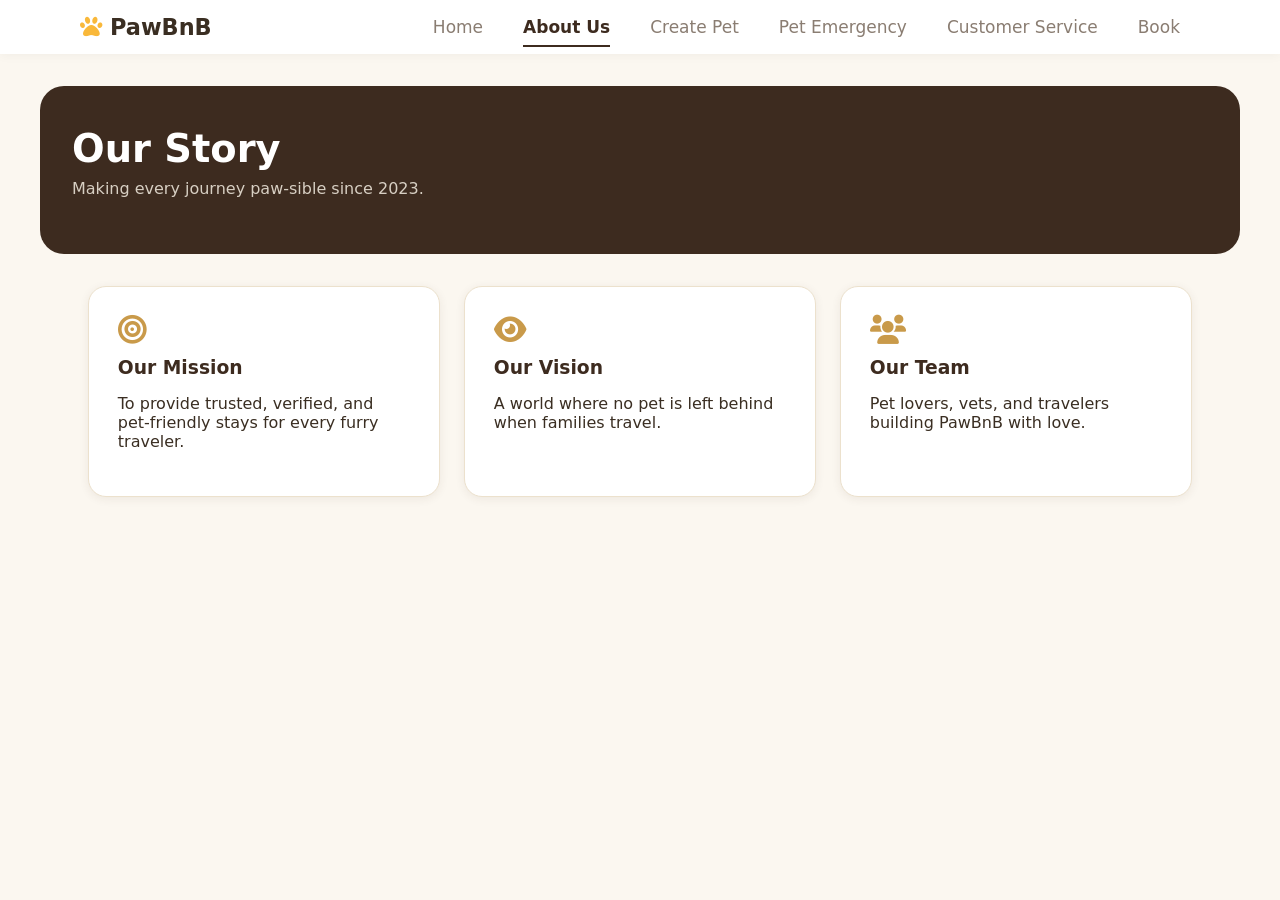
<file: about us.html>
<!DOCTYPE html>
<html lang="en">
<head>
  <meta charset="UTF-8" />
  <meta name="viewport" content="width=device-width, initial-scale=1.0" />
  <title>PawBnB · About Us</title>
  <link rel="stylesheet" href="https://cdnjs.cloudflare.com/ajax/libs/font-awesome/6.0.0-beta3/css/all.min.css" />
  <link href="https://fonts.googleapis.com/css2?family=Inter:opsz,wght@14..32,400;14..32,600;14..32,800&display=swap" rel="stylesheet" />
  <link rel="stylesheet" href="style.css">
</head>
<body>
  <nav class="navbar">
    <div class="nav-container">
      <div class="nav-logo"><i class="fas fa-paw" style="color:#f9b83a;"></i><span>PawBnB</span></div>
      <ul class="nav-links">
        <li><a href="index.html">Home</a></li>
        <li><a href="about us.html" class="active">About Us</a></li>
        <li><a href="create pet profile.html">Create Pet</a></li>
        <li><a href="pet emergency assitance.html">Pet Emergency</a></li>
        <li><a href="costumer service.html">Customer Service</a></li>
        <li><a href="book.html">Book</a></li>
      </ul>
    </div>
  </nav>

  <section class="page-header">
    <h1>Our Story</h1>
    <p>Making every journey paw-sible since 2023.</p>
  </section>

  <section class="content-grid">
    <div class="about-card"><i class="fas fa-bullseye"></i><h3>Our Mission</h3><p>To provide trusted, verified, and pet-friendly stays for every furry traveler.</p></div>
    <div class="about-card"><i class="fas fa-eye"></i><h3>Our Vision</h3><p>A world where no pet is left behind when families travel.</p></div>
    <div class="about-card"><i class="fas fa-users"></i><h3>Our Team</h3><p>Pet lovers, vets, and travelers building PawBnB with love.</p></div>
  </section>
</body>
</html>
</file>
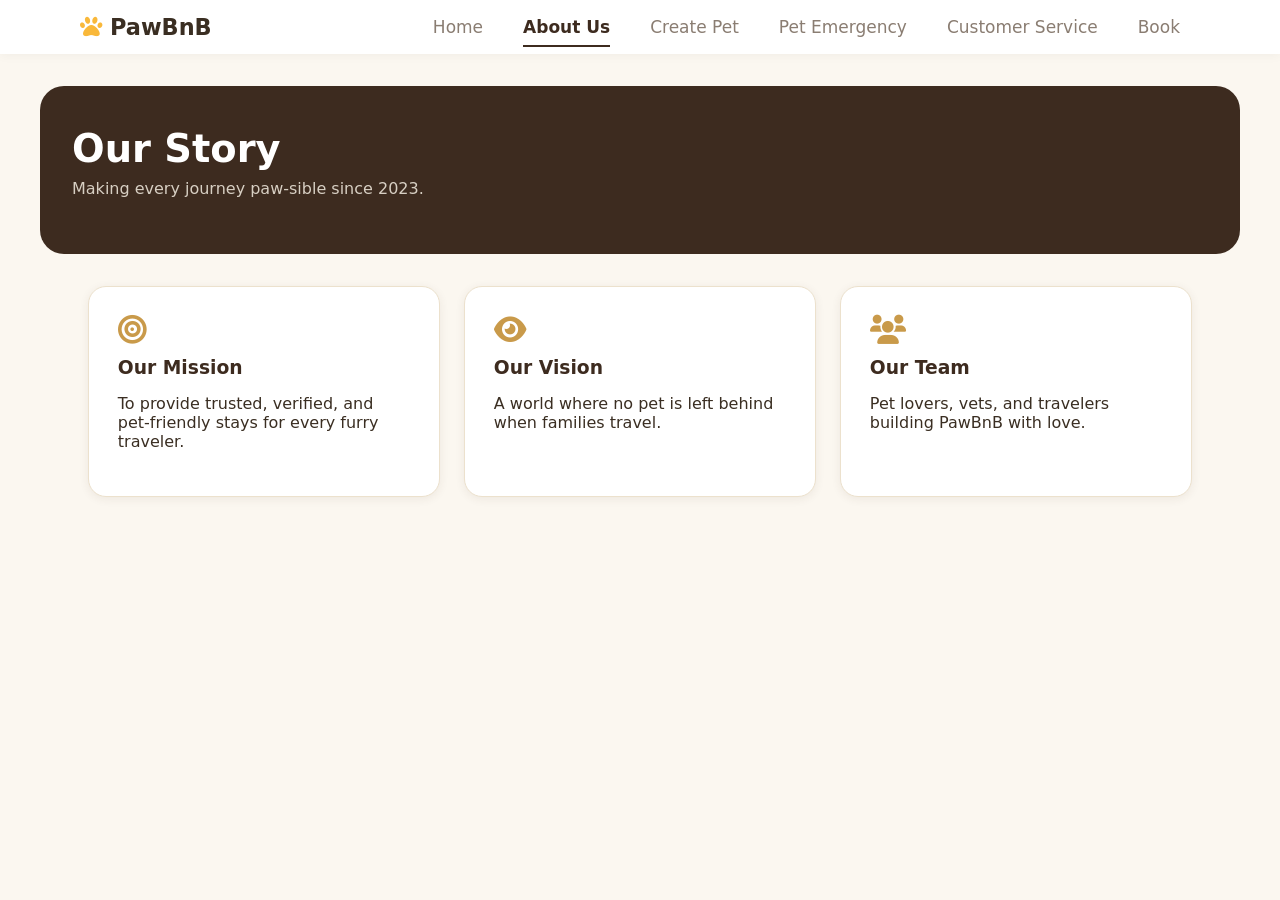
<file: about-us.html>
<!DOCTYPE html>
<html lang="en">
<head>
  <meta charset="UTF-8" />
  <meta name="viewport" content="width=device-width, initial-scale=1.0" />
  <title>PawBnB · About Us</title>
  <link rel="stylesheet" href="https://cdnjs.cloudflare.com/ajax/libs/font-awesome/6.0.0-beta3/css/all.min.css" />
  <link href="https://fonts.googleapis.com/css2?family=Inter:opsz,wght@14..32,400;14..32,600;14..32,800&display=swap" rel="stylesheet" />
  <link rel="stylesheet" href="style.css">
</head>
<body>
  <nav class="navbar">
    <div class="nav-container">
      <div class="nav-logo"><i class="fas fa-paw" style="color:#f9b83a;"></i><span>PawBnB</span></div>
      <ul class="nav-links">
        <li><a href="index.html">Home</a></li>
        <li><a href="about-us.html" class="active">About Us</a></li>
        <li><a href="create-pet-profile.html">Create Pet</a></li>
        <li><a href="pet-emergency-assistance.html">Pet Emergency</a></li>
        <li><a href="customer-service.html">Customer Service</a></li>
        <li><a href="book.html">Book</a></li>
      </ul>
    </div>
  </nav>

  <section class="page-header">
    <h1>Our Story</h1>
    <p>Making every journey paw-sible since 2023.</p>
  </section>

  <section class="content-grid">
    <div class="about-card"><i class="fas fa-bullseye"></i><h3>Our Mission</h3><p>To provide trusted, verified, and pet-friendly stays for every furry traveler.</p></div>
    <div class="about-card"><i class="fas fa-eye"></i><h3>Our Vision</h3><p>A world where no pet is left behind when families travel.</p></div>
    <div class="about-card"><i class="fas fa-users"></i><h3>Our Team</h3><p>Pet lovers, vets, and travelers building PawBnB with love.</p></div>
  </section>
</body>
</html>
</file>
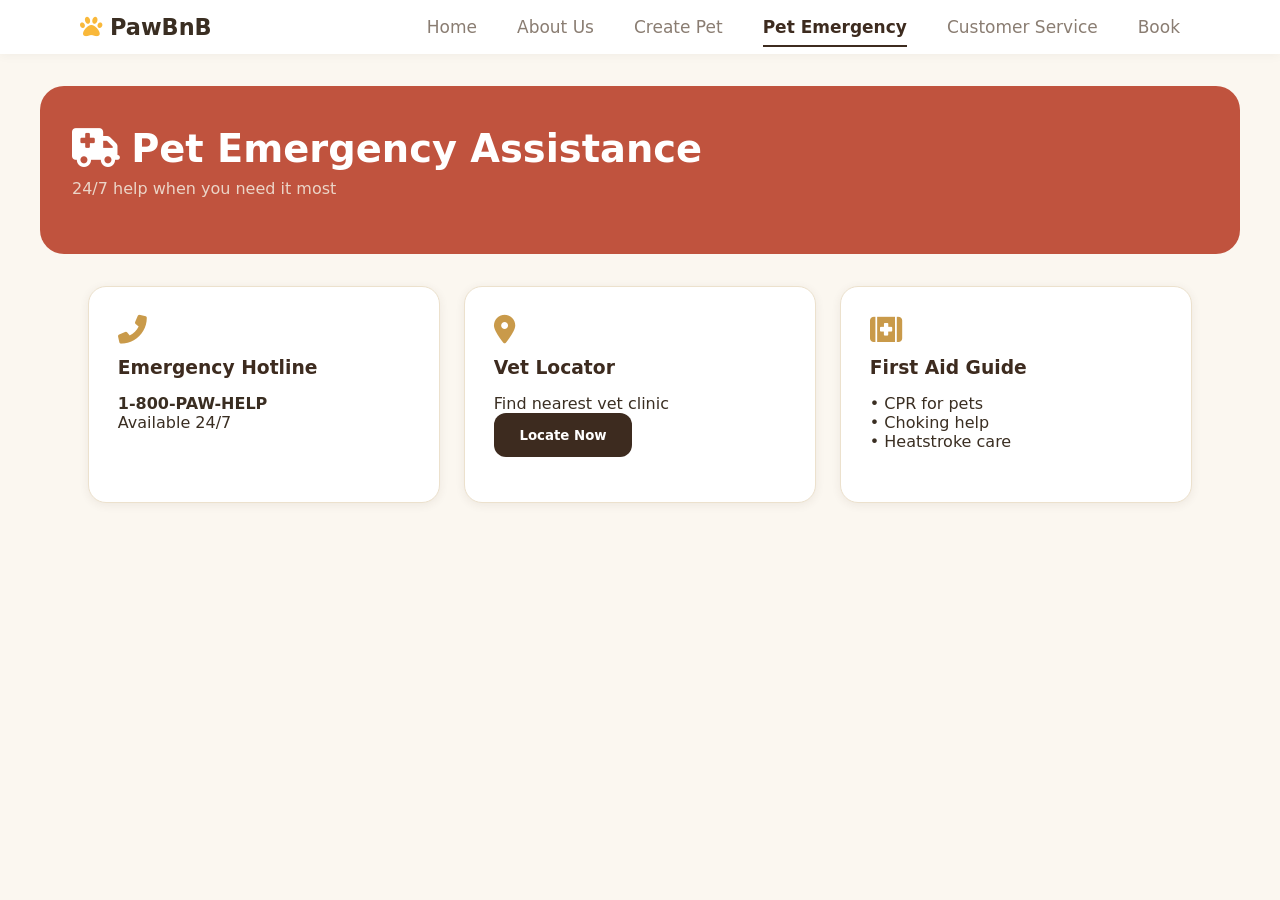
<file: pet emergency assitance.html>
<!DOCTYPE html>
<html lang="en">
<head>
  <meta charset="UTF-8" /><meta name="viewport" content="width=device-width, initial-scale=1.0" />
  <title>PawBnB · Pet Emergency</title>
  <link rel="stylesheet" href="https://cdnjs.cloudflare.com/ajax/libs/font-awesome/6.0.0-beta3/css/all.min.css" />
  <link href="https://fonts.googleapis.com/css2?family=Inter:opsz,wght@14..32,400;14..32,600;14..32,800&display=swap" rel="stylesheet" />
  <link rel="stylesheet" href="style.css">
</head>
<body>
  <nav class="navbar"><div class="nav-container">
    <div class="nav-logo"><i class="fas fa-paw" style="color:#f9b83a;"></i><span>PawBnB</span></div>
    <ul class="nav-links">
      <li><a href="index.html">Home</a></li><li><a href="about us.html">About Us</a></li>
      <li><a href="create pet profile.html">Create Pet</a></li>
      <li><a href="pet emergency assitance.html" class="active">Pet Emergency</a></li>
      <li><a href="costumer service.html">Customer Service</a></li><li><a href="book.html">Book</a></li>
    </ul>
  </div></nav>

  <section class="page-header emergency"><h1><i class="fas fa-ambulance"></i> Pet Emergency Assistance</h1><p>24/7 help when you need it most</p></section>
  <section class="content-grid">
    <div class="emergency-card"><h3><i class="fas fa-phone-alt"></i> Emergency Hotline</h3><p><strong>1-800-PAW-HELP</strong><br>Available 24/7</p></div>
    <div class="emergency-card"><h3><i class="fas fa-map-marker-alt"></i> Vet Locator</h3><p>Find nearest vet clinic<br><button class="btn-primary">Locate Now</button></p></div>
    <div class="emergency-card"><h3><i class="fas fa-first-aid"></i> First Aid Guide</h3><p>• CPR for pets<br>• Choking help<br>• Heatstroke care</p></div>
  </section>
</body>
</html>
</file>
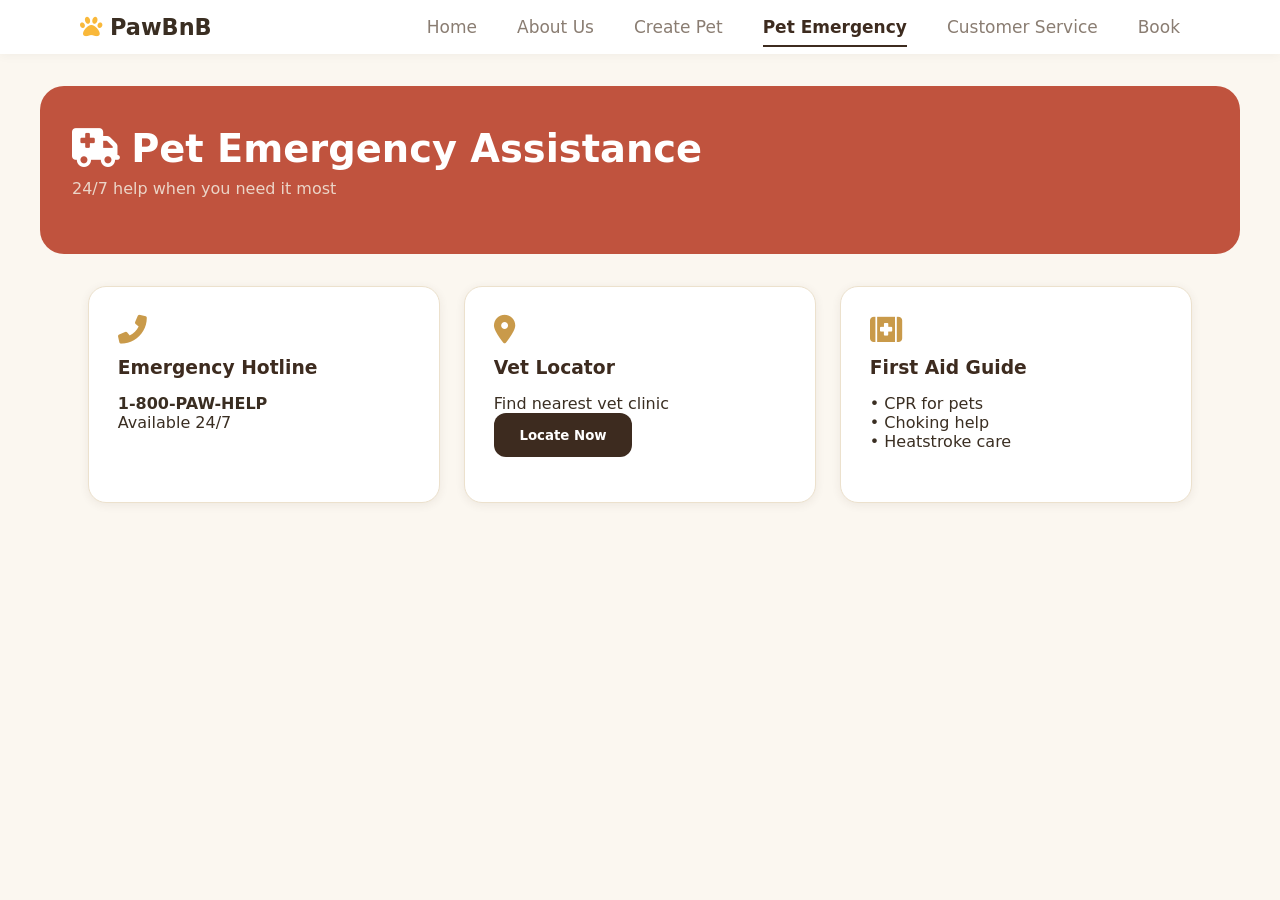
<file: pet-emergency-assitance.html>
<!DOCTYPE html>
<html lang="en">
<head>
  <meta charset="UTF-8" /><meta name="viewport" content="width=device-width, initial-scale=1.0" />
  <title>PawBnB · Pet Emergency</title>
  <link rel="stylesheet" href="https://cdnjs.cloudflare.com/ajax/libs/font-awesome/6.0.0-beta3/css/all.min.css" />
  <link href="https://fonts.googleapis.com/css2?family=Inter:opsz,wght@14..32,400;14..32,600;14..32,800&display=swap" rel="stylesheet" />
  <link rel="stylesheet" href="style.css">
</head>
<body>
  <nav class="navbar"><div class="nav-container">
    <div class="nav-logo"><i class="fas fa-paw" style="color:#f9b83a;"></i><span>PawBnB</span></div>
    <ul class="nav-links">
      <li><a href="index.html">Home</a></li><li><a href="about-us.html">About Us</a></li>
      <li><a href="create-pet-profile.html">Create Pet</a></li>
      <li><a href="pet-emergency-assistance.html" class="active">Pet Emergency</a></li>
      <li><a href="customer-service.html">Customer Service</a></li><li><a href="book.html">Book</a></li>
    </ul>
  </div></nav>

  <section class="page-header emergency"><h1><i class="fas fa-ambulance"></i> Pet Emergency Assistance</h1><p>24/7 help when you need it most</p></section>
  <section class="content-grid">
    <div class="emergency-card"><h3><i class="fas fa-phone-alt"></i> Emergency Hotline</h3><p><strong>1-800-PAW-HELP</strong><br>Available 24/7</p></div>
    <div class="emergency-card"><h3><i class="fas fa-map-marker-alt"></i> Vet Locator</h3><p>Find nearest vet clinic<br><button class="btn-primary">Locate Now</button></p></div>
    <div class="emergency-card"><h3><i class="fas fa-first-aid"></i> First Aid Guide</h3><p>• CPR for pets<br>• Choking help<br>• Heatstroke care</p></div>
  </section>
</body>
</html>
</file>
<file: style.css>
/* =========================================================
   PawBnB — shared styles (ONE CSS FOR ALL PAGES)
   Base tokens from your original design + new pages
   ========================================================= */
:root {
  --cream: #FBF7F0;
  --cream-2: #F3ECE0;
  --brown-dark: #3D2B1F;
  --brown: #6B4C32;
  --brown-mid: #A9855F;
  --gold: #C99A4A;
  --green: #2F6E4E;
  --green-dark: #24583F;
  --red: #C0533E;
  --text: #3A2E22;
  --text-muted: #8A7D72;
  --white: #FFFFFF;
  --border: #ECE1CD;
  --shadow: 0 2px 10px rgba(74, 54, 38, 0.08);
  --radius: 14px;
}

* { box-sizing: border-box; }

body {
  margin: 0;
  font-family: 'Segoe UI', 'Trebuchet MS', system-ui, sans-serif;
  background: var(--cream);
  color: var(--text);
}

a { text-decoration: none; color: inherit; }
ul { list-style: none; margin: 0; padding: 0; }
button { font-family: inherit; cursor: pointer; }
h1, h2, h3 { margin: 0; color: var(--brown-dark); }

/* ---------- Top navbar (OLD + NEW COMPATIBLE) ---------- */
.navbar {
  display: flex;
  align-items: center;
  justify-content: space-between;
  padding: 14px 48px;
  background: var(--white);
  position: sticky;
  top: 0;
  z-index: 100;
  box-shadow: 0 2px 10px rgba(0,0,0,0.04);
}

.brand { display: flex; align-items: center; gap: 12px; }
.brand-icon { width: 52px; height: 52px; display: flex; align-items: center; justify-content: center; }
.brand-icon svg { width: 100%; height: 100%; }
.brand-text { line-height: 1.1; }
.brand-name { font-size: 24px; font-weight: 800; color: var(--brown-dark); letter-spacing: -0.3px; }
.brand-tag { font-size: 10.5px; color: var(--text-muted); margin-top: 2px; }
.brand-tag .accent { color: var(--red); font-weight: 600; }

.nav-links { display: flex; align-items: center; }
.nav-links a {
  font-size: 17px;
  color: var(--text-muted);
  font-weight: 500;
  padding-bottom: 8px;
  margin: 0 20px;
  transition: .2s;
}
.nav-links a.active {
  color: var(--brown-dark);
  font-weight: 600;
  border-bottom: 2px solid var(--brown-dark);
}
.nav-links a:hover { color: var(--brown-dark); }

/* Old nav-actions (icon buttons + user chip) */
.nav-actions { display: flex; align-items: center; }
.nav-actions > * { margin-left: 22px; }
.nav-actions > *:first-child { margin-left: 0; }
.icon-btn {
  position: relative;
  width: 32px; height: 32px;
  color: var(--brown-dark);
  display: flex; align-items: center; justify-content: center;
}
.icon-btn svg { width: 100%; height: 100%; }
.badge {
  position: absolute; top: -6px; right: -7px;
  background: var(--green); color: white; font-size: 10px; font-weight: 700;
  border-radius: 50%; width: 16px; height: 16px;
  display: flex; align-items: center; justify-content: center;
}
.user-chip { display: flex; align-items: center; gap: 8px; font-size: 15.5px; font-weight: 500; color: var(--brown-dark); }
.user-chip .avatar {
  width: 26px; height: 26px; border-radius: 50%;
  background: var(--cream-2); display: flex; align-items: center; justify-content: center;
  color: var(--text-muted);
}
.user-chip .avatar svg { width: 15px; height: 15px; }
.user-chip .chevron { width: 12px; height: 12px; color: var(--text-muted); }

/* New nav-container (for Font Awesome version) */
.nav-container{
  max-width:1200px;margin:0 auto;
  display:flex;justify-content:space-between;align-items:center;
  padding:0 2rem;width:100%;
}
.nav-logo{font-weight:800;font-size:1.4rem;display:flex;align-items:center;gap:.5rem}

/* ---------- Hero ---------- */
.hero {
  position: relative;
  background: var(--cream);
  padding: 72px 48px 56px;
  overflow: hidden;
}
.hero-inner { max-width: 620px; }
.hero h1 {
  font-size: 56px;
  font-weight: 800;
  line-height: 1.15;
  letter-spacing: -0.5px;
  color: var(--brown-dark);
}
.hero h1 .highlight {
  color: var(--red);
  position: relative;
  display: inline-block;
}
.hero h1 .highlight svg.underline {
  position: absolute;
  left: 0; bottom: -14px;
  width: 100%;
  height: 16px;
}

.btn-book {
  margin-top: 34px;
  display: inline-flex;
  align-items: center;
  padding: 15px 34px;
  border-radius: 10px;
  border: none;
  background: var(--green);
  color: var(--white);
  font-size: 19px;
  font-weight: 700;
  box-shadow: 0 6px 16px rgba(47,110,78,0.28);
}
.btn-book:hover { background: var(--green-dark); }

.paw-decor {
  position: absolute;
  right: 90px;
  top: 56%;
  transform: translateY(-50%);
  width: 130px;
  color: var(--green);
  opacity: 0.95;
}
.paw-decor svg { width: 100%; height: auto; }

/* ---------- Quick action cards ---------- */
.quick-actions {
  display: flex;
  gap: 24px;
  padding: 0 48px;
  margin-top: 34px;
  flex-wrap: wrap;
}
.action-card {
  flex: 1;
  min-width: 300px;
  display: flex;
  align-items: center;
  gap: 18px;
  background: var(--white);
  border: 1px solid var(--border);
  border-radius: var(--radius);
  padding: 18px 22px;
  box-shadow: var(--shadow);
  position: relative;
  transition: transform .15s ease, box-shadow .15s ease;
}
.action-card:hover { transform: translateY(-2px); box-shadow: 0 8px 20px rgba(74,54,38,0.10); }
.action-emoji { font-size: 34px; line-height: 1; flex-shrink: 0; }
.action-card h3 { font-size: 19px; font-weight: 600; color: var(--brown-dark); flex: 1; }
.action-arrow {
  width: 34px; height: 34px; border-radius: 50%;
  background: var(--cream-2);
  display: flex; align-items: center; justify-content: center;
  color: var(--brown-dark);
  flex-shrink: 0;
}
.action-arrow svg { width: 15px; height: 15px; }

/* ---------- Bottom trust strip ---------- */
.trust-strip {
  display: flex;
  padding: 40px 48px 56px;
  margin-top: 6px;
}
.trust-item {
  flex: 1;
  display: flex;
  align-items: center;
  gap: 14px;
  padding: 0 28px;
  border-left: 1px solid var(--border);
}
.trust-item:first-child { border-left: none; padding-left: 0; }
.trust-icon {
  width: 30px; height: 30px;
  color: var(--green);
  flex-shrink: 0;
}
.trust-icon svg { width: 100%; height: 100%; }
.trust-label { font-size: 15px; font-weight: 500; color: var(--text); }

/* ---------- NEW PAGES STYLES (Fixes your screenshot) ---------- */
.page-header{
  max-width:1200px;
  margin:2rem auto 1rem;
  padding:2.5rem 2rem;
  background:var(--brown-dark);
  color:white;
  border-radius:24px;
}
.page-header.emergency{ background:var(--red); }
.page-header h1{
  font-size:2.4rem;
  color:white;
  display:flex;
  align-items:center;
  gap:.7rem;
}
.page-header p{
  opacity:.85;
  margin-top:.5rem;
  color:#F3ECE0;
}

/* Grids for all new pages */
.content-grid, .quick-features{
  max-width:1200px;
  margin:2rem auto;
  padding:0 48px;
  display:grid;
  grid-template-columns:repeat(auto-fit,minmax(280px,1fr));
  gap:1.5rem;
}

.about-card,.emergency-card,.support-card,.feature-card{
  background:var(--white);
  padding:1.8rem;
  border-radius:18px;
  box-shadow:var(--shadow);
  border:1px solid var(--border);
  transition:.2s;
}
.about-card:hover,.emergency-card:hover,.support-card:hover,.feature-card:hover{
  transform:translateY(-4px);
  box-shadow:0 8px 20px rgba(74,54,38,0.12);
}
.about-card i,.emergency-card i,.support-card i,.feature-card i{
  font-size:1.8rem;
  color:var(--gold);
  margin-bottom:.8rem;
  display:block;
}
.about-card h3,.emergency-card h3,.support-card h3{ margin-bottom:.5rem; }

/* Forms for Pet Profile, Book, Customer Assistance */
.form-section{
  max-width:700px;
  margin:2rem auto;
  padding:0 48px;
}
.pet-form{
  background:white;
  padding:2rem;
  border-radius:18px;
  display:flex;
  flex-direction:column;
  gap:1.2rem;
  box-shadow:var(--shadow);
  border:1px solid var(--border);
}
.pet-form label{
  font-weight:600;
  display:flex;
  flex-direction:column;
  gap:.4rem;
  color:var(--brown-dark);
}
.pet-form input,.pet-form select,.pet-form textarea{
  padding:.8rem 1rem;
  border:1.5px solid var(--border);
  border-radius:10px;
  font-family:inherit;
  font-size:1rem;
  outline:none;
  background:var(--cream);
}
.pet-form input:focus,.pet-form textarea:focus,.pet-form select:focus{
  border-color:var(--gold);
  background:white;
}
.btn-primary{
  background:var(--brown-dark);
  color:white;
  padding:.9rem 1.6rem;
  border-radius:12px;
  border:none;
  text-decoration:none;
  display:inline-flex;
  align-items:center;
  justify-content:center;
  gap:.5rem;
  font-weight:700;
  cursor:pointer;
  transition:.2s;
}
.btn-primary:hover{ background:#2a1d14; transform:translateY(-1px); }
.btn-primary:disabled{ opacity:.6; cursor:not-allowed; transform:none; }
.feature-link{ color:var(--brown-dark); font-weight:600; }
.feature-link:hover{ color:var(--red); }

/* FAQ FIX - ADD THIS */
.card-icon{width:44px;height:44px;border-radius:12px;background:#FFF1D6;display:flex;align-items:center;justify-content:center;margin-bottom:12px}
.card-icon i{margin:0 !important}
.btn-ghost{margin-top:12px;width:100%;height:40px;border-radius:999px;border:1px solid var(--border);background:#fff;font-weight:600;cursor:pointer}
.faq-panel{display:grid;grid-template-rows:0fr;opacity:0;transition:.45s;overflow:hidden}
.faq-panel.open{grid-template-rows:1fr;opacity:1;margin-top:16px}
.faq-panel-inner{overflow:hidden}
.faq-list{display:flex;flex-direction:column;gap:10px;padding-top:12px;border-top:1px solid var(--border)}
.faq-item{border-radius:14px;border:1px solid var(--border);background:var(--cream);overflow:hidden;cursor:pointer}
.faq-item.open{background:#fff;border-color:var(--gold)}
.faq-q{padding:14px 16px;display:flex;justify-content:space-between;align-items:center;font-weight:600}
.faq-q span{width:26px;height:26px;border-radius:50%;background:#fff;border:1px solid var(--border);display:flex;align-items:center;justify-content:center;transition:.3s}
.faq-item.open .faq-q span{background:var(--brown-dark);color:#fff;transform:rotate(180deg)}
.faq-a{display:grid;grid-template-rows:0fr;transition:.35s}
.faq-item.open .faq-a{grid-template-rows:1fr}
.faq-a-inner{overflow:hidden}
.faq-a-inner>div{padding:0 16px 16px;font-size:13px;color:var(--text-muted);line-height:1.6}

/* Footer (for new design) */
footer{
  background:var(--brown-dark);
  color:#f3ece0;
  margin-top:4rem;
  padding:2rem;
}
.footer-inner{
  max-width:1200px;
  margin:0 auto;
  display:flex;
  justify-content:space-between;
  gap:2rem;
  flex-wrap:wrap;
}
.footer-col h4{ color:white; margin-bottom:.8rem; }
.footer-col a{
  color:#f3ece0;
  opacity:.7;
  text-decoration:none;
  display:block;
  margin:.3rem 0;
}
.footer-col a:hover{ opacity:1; color:white; }
.footer-bottom{
  text-align:center;
  margin-top:2rem;
  opacity:.5;
  border-top:1px solid rgba(255,255,255,.1);
  padding-top:1rem;
}

/* ---------- Responsive ---------- */
@media (max-width: 900px) {
  .navbar { padding: 14px 22px; flex-wrap: wrap; gap: 12px; }
  .nav-links { order: 3; width: 100%; justify-content: center; gap: 24px; flex-wrap: wrap; }
  .hero { padding: 48px 22px 40px; }
  .hero h1 { font-size: 38px; }
  .paw-decor { display: none; }
  .quick-actions { padding: 0 22px; }
  .action-card { min-width: 100%; }
  .trust-strip { flex-direction: column; padding: 32px 22px; gap: 18px; }
  .trust-item { border-left: none; padding: 0; }
  .content-grid, .quick-features, .form-section, .nav-container, .page-header{
    padding-left:22px;
    padding-right:22px;
  }
}

/* =========================================================
   AUTH PAGES — login.html / signup.html
   Reuses .page-header, .form-section, .pet-form, .btn-primary
   so sign-in/sign-up sit on the same visual system as the
   rest of the site. Only the wrapper/status bits are new.
   ========================================================= */
.auth-wrap{
  min-height:calc(100vh - 74px);
  background:var(--cream);
  padding-bottom:3rem;
}
.auth-wrap .form-section{ margin-top:2.5rem; }
.auth-wrap .pet-form{ max-width:440px; margin:0 auto; }

.auth-icon{
  width:52px;height:52px;border-radius:14px;
  background:#FFF1D6;color:var(--brown-dark);
  display:flex;align-items:center;justify-content:center;
  margin:0 auto 1rem;
}
.auth-icon svg{ width:24px;height:24px; }

.auth-wrap .page-header{ text-align:center; }
.auth-wrap .page-header h1{ justify-content:center; }

.form-msg{
  display:none;
  padding:.7rem 1rem;
  border-radius:10px;
  font-size:.9rem;
  font-weight:500;
}
.form-msg.error{ display:block; background:#FBE7E4; color:var(--red); border:1px solid #F1C3BC; }
.form-msg.success{ display:block; background:#E5F1E7; color:var(--green-dark); border:1px solid #C3DFC8; }

.auth-switch{
  text-align:center;
  margin-top:1.4rem;
  font-size:.92rem;
  color:var(--text-muted);
}
.auth-switch a{ color:var(--red); font-weight:700; }
.auth-switch a:hover{ text-decoration:underline; }

/* =========================================================
   ADMIN DASHBOARD — admindashboard.html
   Same tokens as the rest of the site (--brown-dark, --gold,
   --green, --red, --border, --shadow, --radius).
   ========================================================= */
.dash-layout{ display:flex; min-height:calc(100vh - 74px); background:var(--cream); }

.dash-sidebar{
  width:230px; flex-shrink:0;
  background:var(--brown-dark); color:#f3ece0;
  padding:2rem 1.1rem; display:flex; flex-direction:column; gap:.3rem;
}
.dash-sidebar .dash-title{
  color:var(--gold); font-weight:800; font-size:1.05rem;
  margin-bottom:1.5rem; padding:0 .6rem;
  display:flex; align-items:center; gap:.5rem;
}
.dash-link{
  display:flex; align-items:center; gap:.7rem;
  padding:.7rem .8rem; border-radius:10px;
  color:#e3d6c2; font-weight:600; font-size:.9rem;
  transition:background .15s,color .15s;
}
.dash-link svg{ width:18px; height:18px; }
.dash-link:hover,.dash-link.active{ background:rgba(201,154,74,.16); color:var(--gold); }
.dash-signout{ margin-top:auto; }

.dash-main{ flex:1; padding:2.2rem 2.5rem; }
.dash-header{
  display:flex; align-items:center; justify-content:space-between;
  margin-bottom:1.8rem; flex-wrap:wrap; gap:1rem;
}
.dash-header h1{ font-size:1.6rem; }
.dash-header p{ margin:.2rem 0 0; color:var(--text-muted); font-size:.9rem; }

.stat-grid{
  display:grid; grid-template-columns:repeat(auto-fit,minmax(200px,1fr));
  gap:1.2rem; margin-bottom:2rem;
}
.stat-card{
  background:var(--white); border:1px solid var(--border); border-radius:var(--radius);
  padding:1.4rem; box-shadow:var(--shadow);
}
.stat-card .stat-label{ font-size:.8rem; color:var(--text-muted); font-weight:600; }
.stat-card .stat-value{ font-size:1.9rem; font-weight:800; color:var(--brown-dark); margin-top:.3rem; }

.dash-panel{
  background:var(--white); border:1px solid var(--border); border-radius:var(--radius);
  box-shadow:var(--shadow); overflow:hidden; margin-bottom:2rem;
}
.dash-panel-head{
  display:flex; align-items:center; justify-content:space-between;
  padding:1.1rem 1.4rem; border-bottom:1px solid var(--border);
}
.dash-panel-head h2{ font-size:1.05rem; }

table.dash-table{ width:100%; border-collapse:collapse; font-size:.88rem; }
table.dash-table th{
  text-align:left; padding:.8rem 1.4rem; background:var(--cream-2);
  color:var(--brown); font-weight:700; font-size:.76rem;
  text-transform:uppercase; letter-spacing:.03em;
}
table.dash-table td{ padding:.8rem 1.4rem; border-top:1px solid var(--border); color:var(--text); }
table.dash-table tr:hover td{ background:var(--cream); }

.role-tag{ display:inline-block; padding:.2rem .6rem; border-radius:999px; font-size:.75rem; font-weight:700; }
.role-tag.admin{ background:#FBE7E4; color:var(--red); }
.role-tag.user{ background:var(--cream-2); color:var(--brown); }
.dash-empty{ padding:2rem; text-align:center; color:var(--text-muted); font-size:.9rem; }

@media (max-width:880px){
  .dash-layout{ flex-direction:column; }
  .dash-sidebar{ width:100%; flex-direction:row; overflow-x:auto; padding:1rem; }
  .dash-sidebar .dash-title{ display:none; }
  .dash-signout{ margin-top:0; }
  .dash-main{ padding:1.5rem; }
}

/* ===== Header: auth + admin + logout buttons ===== */
.auth-buttons,
.user-actions {
  align-items: center;
  gap: 8px;
  margin-left: 10px;
  position: relative;
  z-index: 10001;
}

.auth-buttons { display: flex; }      /* visible by default (logged out) */
.user-actions { display: none; }      /* JS shows this when logged in */

.header-btn {
  display: inline-flex;
  align-items: center;
  gap: 6px;
  padding: 6px 12px;
  border: none;
  border-radius: 6px;
  font-family: inherit;
  font-size: 14px;
  font-weight: 600;
  text-decoration: none;
  cursor: pointer;
  transition: opacity 0.2s ease, transform 0.1s ease;
}

.header-btn:hover  { opacity: 0.85; }
.header-btn:active { transform: scale(0.97); }

.admin-btn {
  display: none;                      /* JS shows this only for admins */
  background: #3D2B1F;
  color: #fff;
}

.logout-btn {
  background: #C0533E;
  color: #fff;
}

.signup-btn {
  background: #C0533E;
  color: #fff;
  padding: 6px 12px;
  border-radius: 6px;
  text-decoration: none;
}

/* Phones: tighten buttons so the header doesn't overflow */
@media (max-width: 700px) {
  .header-btn { padding: 5px 8px; font-size: 12px; }
}
</file>
